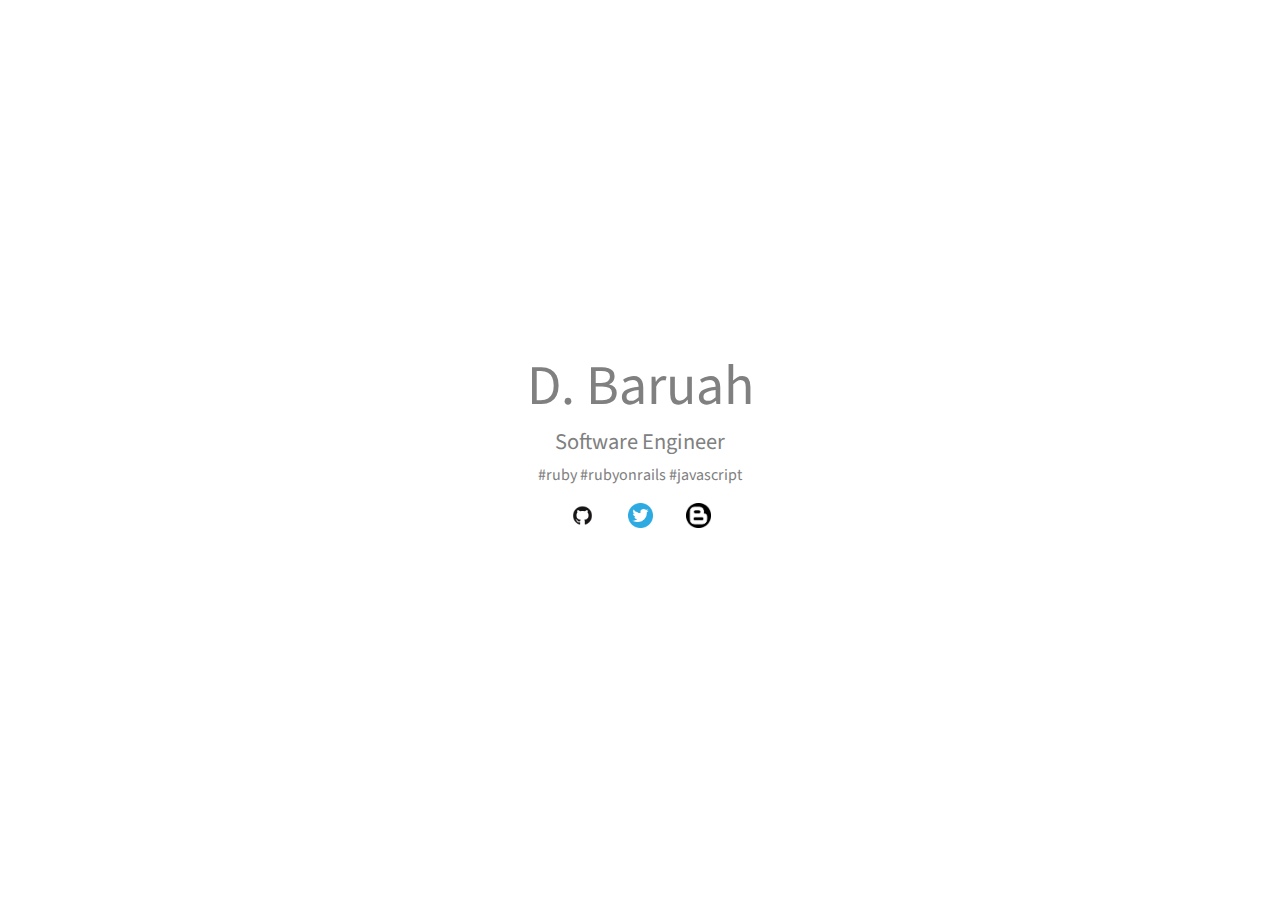
<file: index.html>
<!DOCTYPE html>
<html lang="en" dir="ltr">
  <head>
    <meta charset="utf-8">
    <title>Home | Dbaruah</title>
    <link href="https://fonts.googleapis.com/css?family=Source+Sans+Pro&display=swap" rel="stylesheet">
    <link rel="stylesheet" href="assets/css/styles.css">
  </head>
  <body>
    <h1 class="title"><a href="/">D. Baruah</a></h1>
    <h2 class="subtitle">Software Engineer</h1>
    <p class="tags">#ruby #rubyonrails #javascript</p>
    <div class="social-buttons">
      <ul>
        <li>
          <a href="https://github.com/dbaruahtcd" title="Github - Dbaruah" target="_blank">
            <img class="socials" src="assets/images/github.png" alt="">
          </a>
          <a href="https://twitter.com/babinPARC" title="Twitter" target="_blank">
            <img class="socials" src="assets/images/twitter.png" alt="">
          </a>
          <a href="blog/home.html" title= "Blog">
            <img class="socials" src="assets/images/blog.png" alt="">
          </a>
        </li>
      </ul>
    </div>
  </body>
</html>
</file>
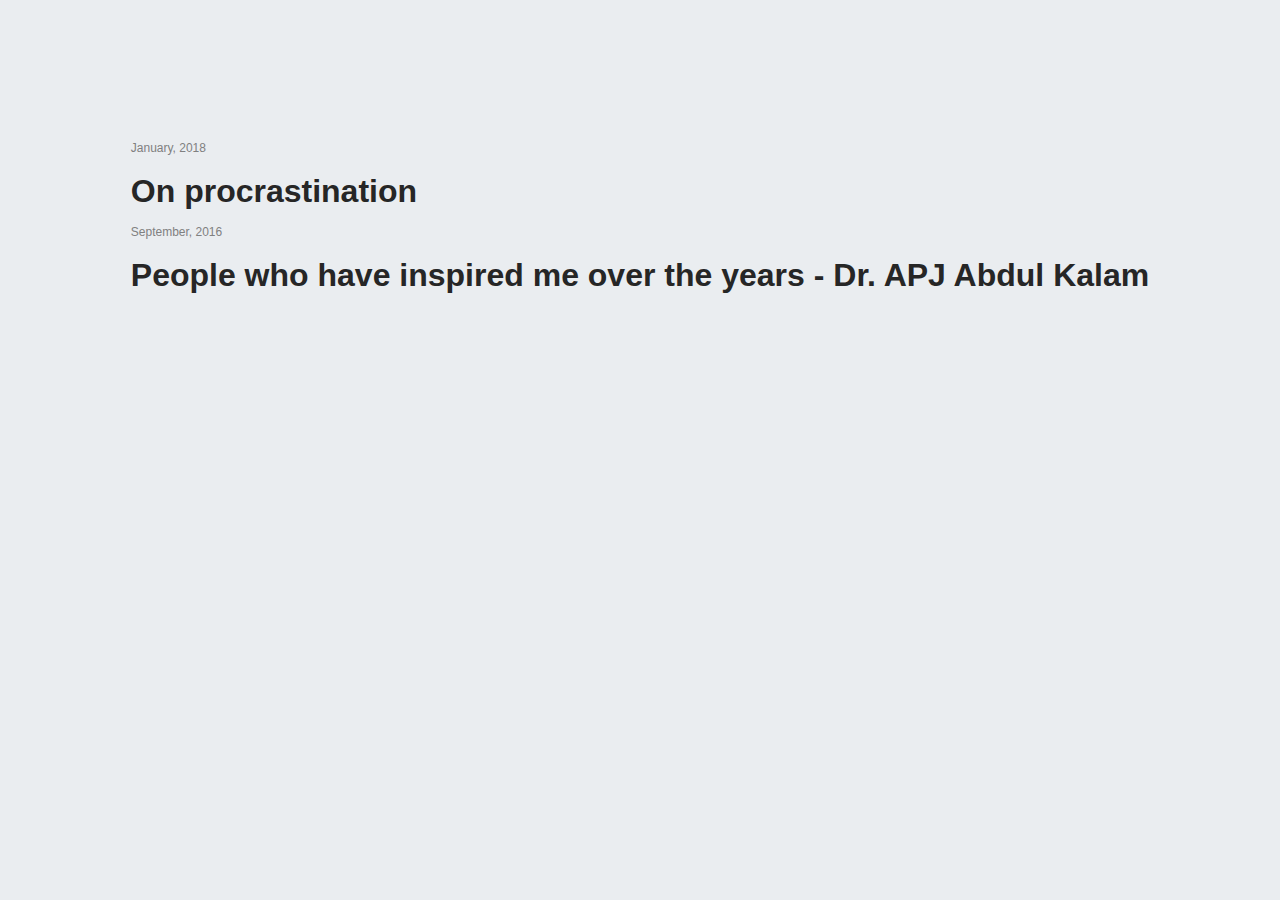
<file: blog/home.html>
<!DOCTYPE html>
<html lang="en" dir="ltr">
  <head>
    <meta charset="utf-8">
    <link rel="stylesheet" href="../assets/css/home.css">
    <title>Blogs | Dbaruah</title>
  </head>
  <body>
    <div class='blog-container'>
      <div class='blog-post'>
        <div class="post-meta"> January, 2018</div>
        <a class = "no-underline" href="../posts/procrastination.html">
          <p class='post-title'>On procrastination</p>
        </a>
      </div>

      <div class='blog-post'>
        <div class="post-meta"> September, 2016</div>
        <a class = "no-underline" href="../posts/apj.html">
          <p class='post-title'>People who have inspired me over the years - Dr. APJ Abdul Kalam</p>
        </a>
      </div>
    </div>
  </body>
</html>
</file>
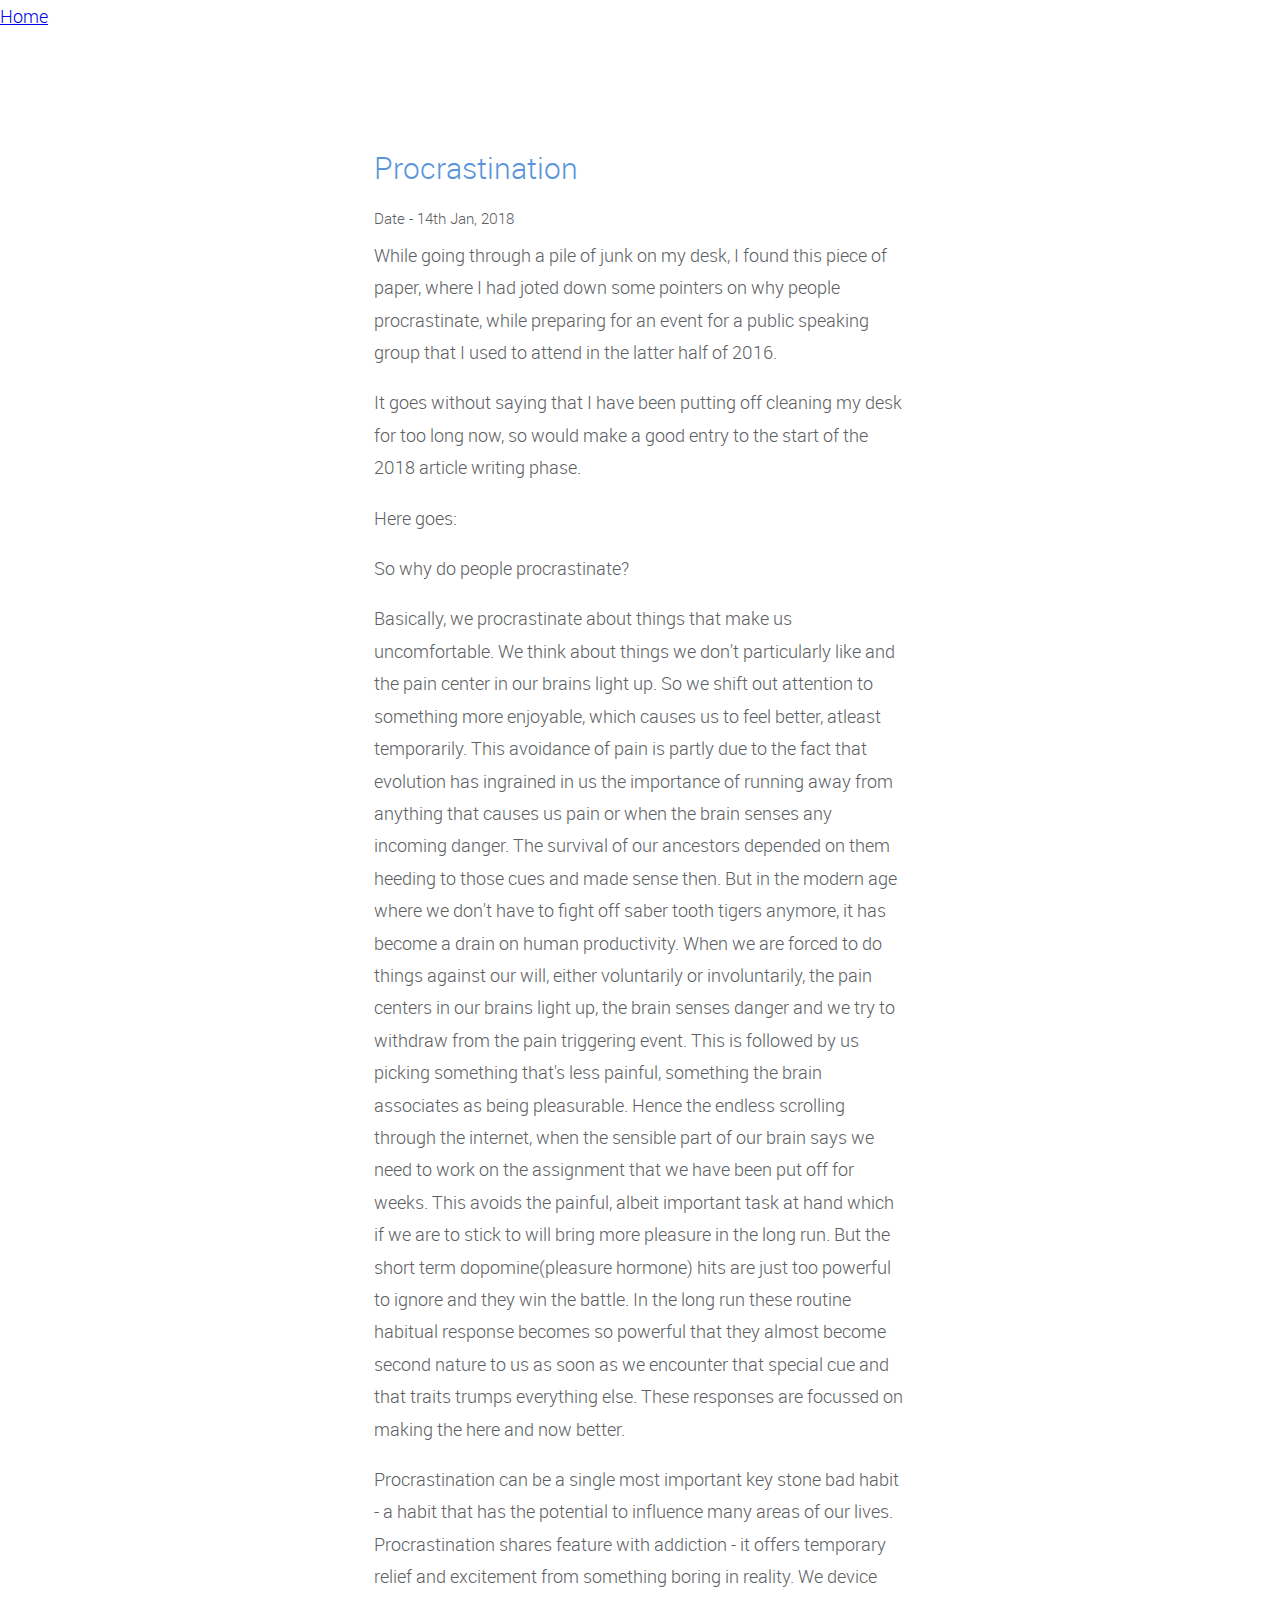
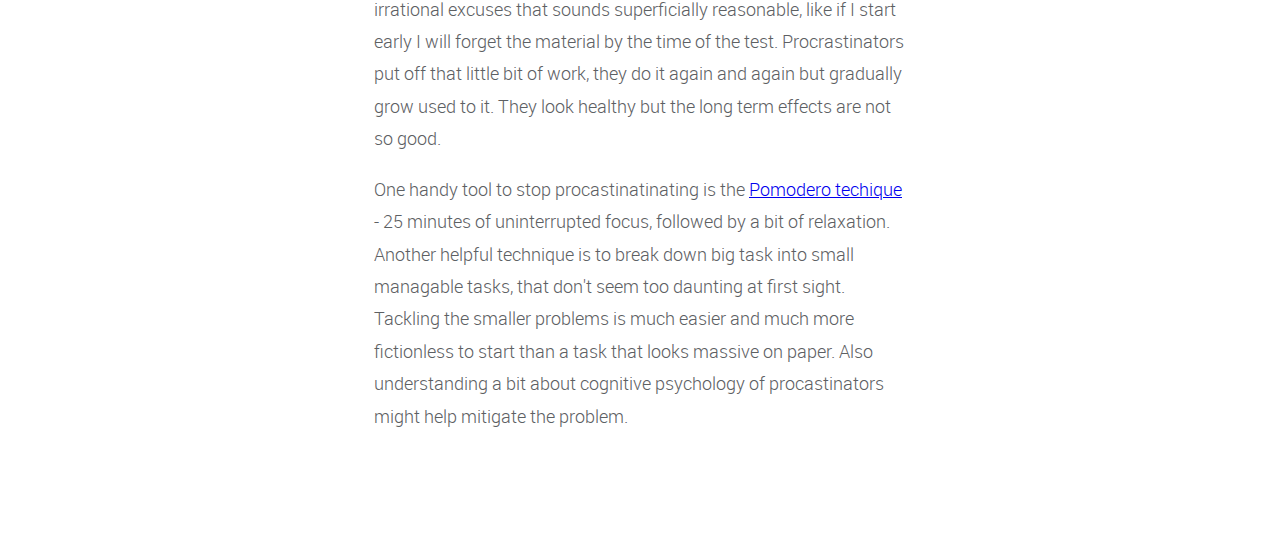
<file: posts/procrastination.html>
<!DOCTYPE html>
<html lang='en'>
<head>
  <meta charset='UTF-8'/>
  <title>Procrastination</title>
  <link rel='stylesheet' href='../assets/css/posts.css'/>
  <style>
    @media only screen and (min-width: 580px) {
      .not-so-manageable {
        max-width: 100%;
        margin-left: 2em;
        margin-right: 2em;
      }
    }
  </style>
</head>

<body>
  <div class = "page-header">
    <p>
      <a href="../blog/home.html">Home</a>
    </p>
   </div>

  <div class='page'>
    <section class='section section--blue'>
      <h2>Procrastination<h2>

      <h5 class='date'>Date - 14th Jan, 2018</h5>
      <p> While going through a pile of junk on my desk, I found this piece of paper,
        where I had joted down some pointers on why people procrastinate, while preparing
        for an event for a public speaking group that I used to attend in the latter half of 2016. </p>

      <p>It goes without saying that I have been putting off cleaning my desk for too long now,
        so would make a good entry to the start of the 2018 article writing phase.</p>


      <p>Here goes:</p>

      <p>So why do people procrastinate? </p>

      <p>Basically, we procrastinate about things that make us uncomfortable. We think about things we don't particularly like and the pain center in our brains light up. So we shift out attention to something more enjoyable, which causes us to feel better,
      atleast temporarily. This avoidance of pain is partly due to the fact that evolution has ingrained in us the importance of running away from anything that causes us pain or when the brain senses any incoming danger. The survival of our ancestors depended on them heeding to those cues and made sense then. But in the modern age where we don't have to fight off saber tooth tigers anymore, it has become a drain on human productivity. When we are forced to do things against our will, either voluntarily or involuntarily, the pain centers in our brains light up, the brain senses danger and we try to withdraw from the pain triggering event. This is followed by us picking something that's less painful, something the brain associates as being pleasurable. Hence the endless scrolling through the internet, when the sensible part of our brain says we need to work on the assignment that we have been put off for weeks. This avoids the painful, albeit important task at hand which if we are to stick to will bring more pleasure in the long run. But the short term dopomine(pleasure hormone) hits are just too powerful to ignore and they win the battle. In the long run these routine habitual response becomes so powerful that they almost become second nature to us as soon as we encounter that special cue and that traits trumps everything else. These responses are focussed on making the here and now better.</p>

      <p>Procrastination can be a single most important key stone bad habit - a habit that has the potential to influence many areas of our lives. Procrastination shares feature with addiction - it offers temporary relief and excitement from something boring in reality. We device irrational excuses that sounds superficially reasonable, like if I start early I will forget the material by the time of the test. Procrastinators put off that little bit of work, they do it again and again but gradually grow used to it. They look healthy but the long term effects are not so good.</p>

      <p>One handy tool to stop procastinatinating is the <a href="https://en.wikipedia.org/wiki/Pomodoro_Technique">Pomodero techique</a> - 25 minutes of uninterrupted focus, followed by a bit of relaxation. Another helpful technique is to break down big task into small managable tasks, that don't seem too daunting at first sight. Tackling the smaller problems is much easier and much more fictionless to start than a task that looks massive on paper. Also understanding a bit about cognitive psychology of procastinators might help mitigate the problem.</p>
    </section>
  </div>
</body>
</file>
<file: assets/css/styles.css>
* {
  padding: 0;
  margin: 0;
  box-sizing: border-box;
}

body {
  display: flex;
  flex-direction: column;
  justify-content: center;
  align-items: center;
  min-height: 100vh;
  font-family: 'Source Sans Pro', sans-serif;
  color: #808080;
}

h1 {
  font-size: 3.5em;
}

h2 {
  font-size: 1.4em;
}

h1, h2, h3, h4, h5, h6 {
  line-height: 1.3em;
  font-weight: normal;
  font-style: normal;
}

body .title a:hover {
    text-decoration: underline;
    color: #4d4d4d;
  }

body .title  a {
  text-decoration: none;
  color: #808080;
}

.subtitle {
  padding: 5px;
}

.tags {
  padding: 2px;
}

.social-buttons li {
  display: inline-block;
}

.social-buttons a {
  text-decoration: none;
}

.socials {
  width: 25px;
  margin: 15px;
}
</file>
<file: assets/css/home.css>
* {
  padding: 0;
  margin: 0;
  box-sizing: border-box;
}

body {
  color: #5D6063;
  background-color: #EAEDF0;
  font-family: 'Source Sans Pro', sans-serif;
  font-size: 16px;
  line-height: 1.3;

  display: flex;
  justify-content: center;
  flex-direction: column;
  align-items: center;
  min-height: 50vh;
}

.post-title {
  font-size: 32px;
  margin-top: 10px;
  margin-bottom: 10px;
  font-weight: 800;
  color: #262626;
}

.post-meta {
  color: gray;
  font-size: .75em;
  font-weight: 300;
  margin-top: 0;
  margin-bottom: 10px;
}

p {
    line-height: 1.5;
    margin: 30px 0;
}

.blog-post a:hover {
  background-color: #4db8ff;
  text-decoration: underline;
}

.no-underline {
  text-decoration: none;
}
</file>
<file: assets/css/posts.css>
* {
  margin: 0;
  padding: 0;
  box-sizing: border-box;
}

@font-face {
    font-family: "Roboto";
    src: url("Roboto-Light-webfont.woff") format("woff");;
    font-style: normal; /* stand for roman */
    font-weight: 300; /* aka light */
}

@font-face {
  font-family: 'Roboto';
  src: url('Roboto-LightItalic-webfont.woff') format('woff');
  font-style: italic;
  font-weight: 300;
}

@font-face {
  font-family: 'Roboto';
  src: url('Roboto-Bold-webfont.woff') format('woff');
  font-style: normal;
  font-weight: 700; /* aka bold */
}


em, strong {
  font-synthesis: none; /* browser is not allowed to fake
                          a font family */

}

body {
  /*font-family: sans-serif;*/
  font-family: "Roboto", sans-serif;
  font-weight: 300;
  font-size: 18px;
  line-height: 1.8em;
  color: #5D6063;
}


h1, h2, h3, h4, h5, h6 {
  line-height: 1.3em;
  font-weight: normal;
  font-style: normal;
}

header {
  text-align: center;
  color: #FFF;
}

nav {
  background-color: #54575A;
}

nav ul {
  display: flex;
  justify-content: space-between;
  flex-wrap: wrap;

  width: 100%;
  max-width: 900px;
  margin: 0 auto;
}

nav li {
  list-style-type: none;

  width: 50%;
  padding-top: .5em;
  padding-bottom: .5em;

  border-top: 1px solid #888F95;
}

nav li:nth-of-type(1),
nav li:nth-of-type(2) {
  border-top: none;
}

nav li:nth-of-type(2n) {
  border-left: 1px solid #888F95;
}

nav li.selected {
  color: #54A5C4;
}

nav a:link,
nav a:visited {
  color: #888F95;
  text-decoration: none;
}

nav a:hover,
nav a:visited:hover,
nav a:active,
nav a:visited:active {
  color: #54A5C4;
  text-decoration: underline;
}


.hero {
  padding-top: 9em;
  padding-bottom: 9em;
  background-color: #5D6063;
}

.hero h1 {
  font-size: 50px;
}

.date {
  padding-bottom: 10px;
}

.section {
  padding: 4em 1em;

  margin: 0 auto;
  max-width: 540px;
  max-width: 50%;
}

.section h2 {
  font-size: 30px;
  margin-bottom: .7em;
}

.section--gray {
  border-top: 1px solid #D6D9DC;
}

.section--blue {
  border-top: 1px solid #B2D6FF;
}

.section--blue h2 {
  color: #5995DA;
}

.section:first-of-type {
  border-top: none;
}

.section p,
.section ul,
.section ol,
.section figure {
  margin-bottom: 1em;
}

.section p:last-child,
.section ul:last-child,
.section ol:last-child,
.section figure:last-child {
  margin-bottom: 0;
}

.button:link,
.button:visited {
  display: block;
  text-decoration: none;

  color: #FFF;
  background-color: #4A90E2;
  font-weight: bold;
  padding: 10px;
  border-radius: 5px;
  text-align: center;

  margin: 1.8em auto;
}

.button:hover,
.button:visited:hover {
  color: #FFF;
  background-color: #6AA9F4;
}

.button:active,
.button:visited:active {
  color: #FFF;
  background-color: #3F7CC4;
}

.blog-container {
  display: flex;
}

@media only screen and (min-width: 580px) {
  .section {
    margin: 4em auto;
    padding: 2.5em 3em;
  }
  .section--blue:first-of-type,
  .section--blue {
    /* border: 1px solid #B2D6FF; */
  }
}


@media only screen and (min-width: 750px) {
  nav {
    padding-left: 2em;
    padding-right: 2em;
  }
  nav li {
    width: auto;
    border-top: none;
  }

  nav li:nth-of-type(2n) {
    border-left: none;
  }
}
</file>
